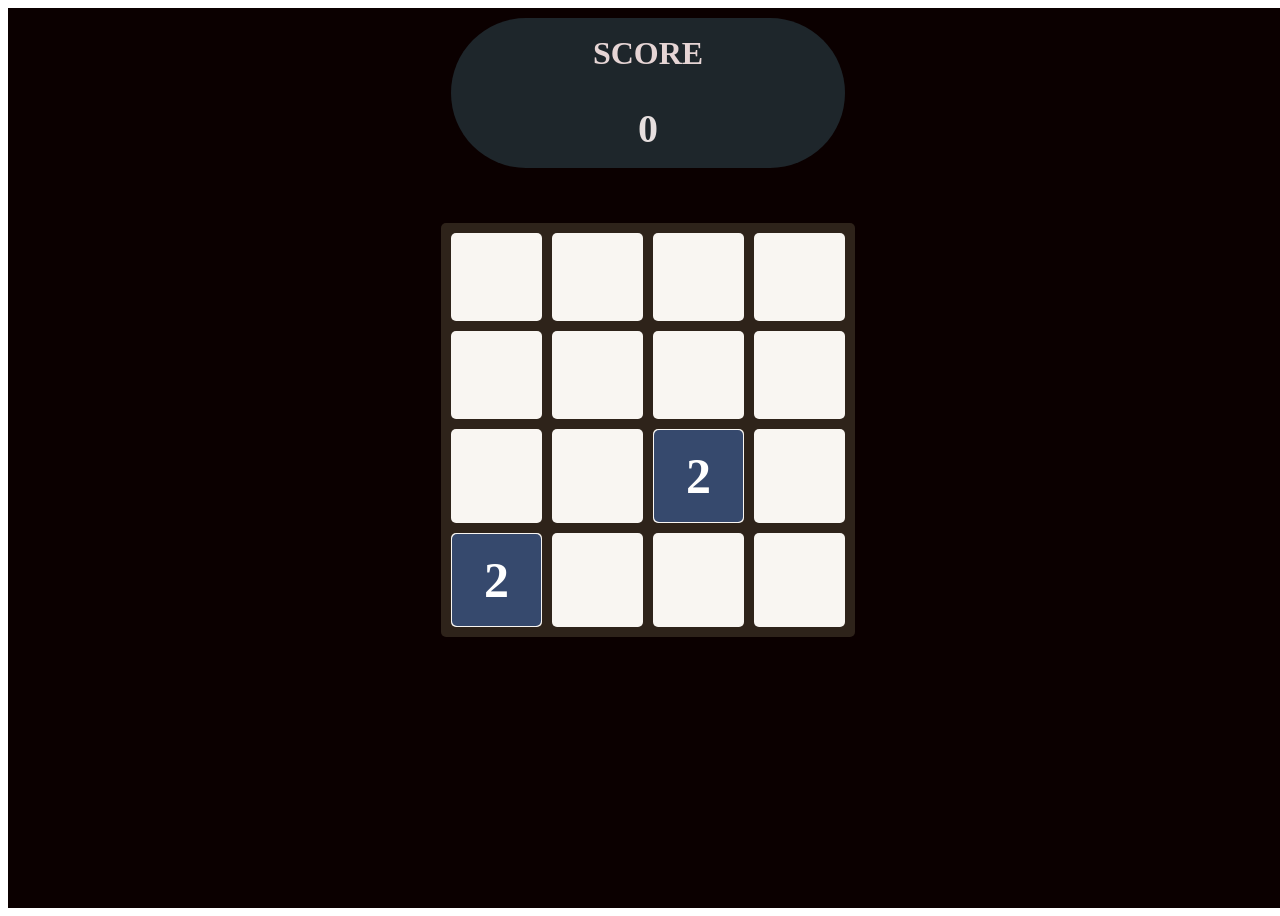
<file: index.html>
<!DOCTYPE html>
<html lang="en">
<head>
	<meta charset="UTF-8">
    <meta name="viewport" content="width=device-width, initial-scale=1.0">
    <meta http-equiv="X-UA-Compatible" content="ie=edge">
    <link rel="stylesheet" type="text/css" href="248.css">
    <title>Game_248</title>
<meta name="description" content="https://github.com/rkstar1207">
<meta name="keywords" content="Game,Puzzel,Sliding Blocks">
</head>
<body>
    <div class = "wrapper">
		<div class = "game-area">
			<div class = "score">
				<span class = "score-title">SCORE</span>
				<span class = "score-value">0</span>
			</div>
			<table cellspacing = "10" class = "game-table">
				<tr>
					<td class="cell col1 row1"></td>
					<td class="cell col2 row1"></td>
					<td class="cell col3 row1"></td>
					<td class="cell col4 row1"></td>
				</tr>
				<tr>
					<td class="cell col1 row2"></td>
					<td class="cell col2 row2"></td>
					<td class="cell col3 row2"></td>
					<td class="cell col4 row2"></td>
				</tr>
				<tr>
					<td class="cell col1 row3"></td>
					<td class="cell col2 row3"></td>
					<td class="cell col3 row3"></td>
					<td class="cell col4 row3"></td>
				</tr>
				<tr>
					<td class="cell col1 row4"></td>
					<td class="cell col2 row4"></td>
					<td class="cell col3 row4"></td>
					<td class="cell col4 row4"></td>
				</tr>
			</table>
		</div>	
    </div>
    <script type="text/javascript" src = "248.js"></script>	
</body>
</html>
</file>
<file: 248.css>
body{
	position:relative;
	overflow: hidden;
}

.wrapper{
	height:100vh;
	width:100vw;
	display:flex;
	justify-content: center;
	background-color:#0b0000;
}

.game-area{
	height:100vh;
	width:100vw;
}

.score{
	margin:10px 10px;
	height:150px;
	/* width:300px; */
	background:#1e262b;
	border-radius: 400px;	
	display:flex;
	flex-direction: column;
	justify-content: space-around;
	align-items: center;
}

.score-title{
	font-size:32px;
	color:#e6d5d5;
	font-weight:bold;
}

.score-value{
	font-size:40px;
	color:#e6dfdf;
	font-weight: bold;
}

.game-table{
	position:relative;
	top:5%;
	left:5vw;
	width:90vw;
	height:90vw;
	background:#2e231a;
	border-radius:5px;
}

.cell{
	height:25%;
	width:25%;
	background:#f9f6f2;
	border-radius: 5px;
}

.tile{
	height:100%;
	width:100%;
	border-radius: 5px;
	transition:transform 1s;
	display:flex;
	justify-content: center;
	align-items: center;
	transition:transform 0.08s linear;
	transform:scale(1);
	background: red;
	font-size: 27px;
	color:#f9f6f2;
}

.tile-number{
	font-weight: bold;
}


.tile2{
	font-size: 50px;
	color:white;
	background:rgb(54, 73, 109);
}
.tile4{
	font-size: 50px;
	color:white;
	background:rgb(98, 62, 105);
}
.tile8{
	font-size: 50px;
	color:white;
	background:rgb(45, 129, 168);
}
.tile16{
	font-size: 50px;
	color:white;
	background:rgb(33, 78, 80);
}
.tile32{
	font-size: 50px;
	color:white;
	background:rgb(23, 54, 144);
}
.tile64{
	font-size: 50px;
	color:white;
	background:#493c97;
}
.tile128{
	color:white;
	background:rgb(177, 46, 195);
	font-size:37px;
}
.tile256{
	font-size: 37px;
	color:white;
	background:#007FFF;
}
.tile512{
	font-size: 37px;
	color:white;
	background:rgb(122, 10, 88);
}
.tile1024{
	font-size: 27px;
	color:white;
	background:rgb(78, 230, 8);
}
.tile2048{
	font-size: 27px;
	color:white;
	background:rgb(226, 104, 3);
}

@media all and (min-width:414px){
	.game-area{
		height:100vh;
		width:414px;
	}

	.game-table{
		left:0;
		width:414px;
		height:414px;
	}
}
</file>
